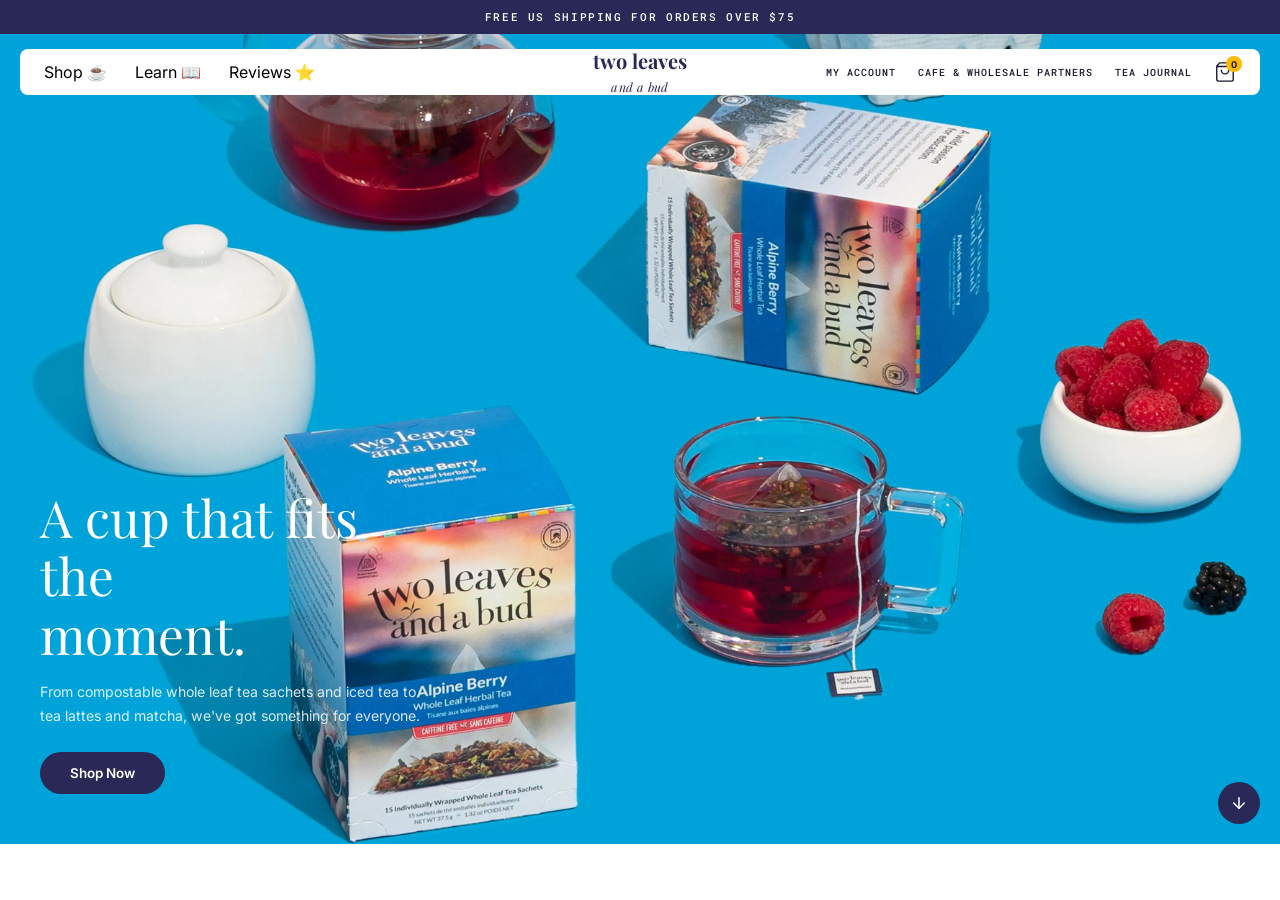
<file: RESPONSIVETASK6/index.html>
<!DOCTYPE html>
<html lang="en">
<head>
  <meta charset="UTF-8">
  <meta name="viewport" content="width=device-width, initial-scale=1.0">
  <meta name="description" content="Two Leaves Tea — Premium whole leaf tea sachets, iced tea, matcha, and more.">
  <title>Two Leaves and a Bud — Premium Whole Leaf Tea</title>
  <link rel="stylesheet" href="style.css">
</head>
<body>

  <div class="announcement-bar">
    Free US Shipping for Orders Over $75
  </div>

  <div class="hero-wrapper">

    <header class="header">
      <div class="nav-left-card">
        <a class="nav-link">Shop <span>☕</span></a>
        <a class="nav-link">Learn <span>📖</span></a>
        <a class="nav-link">Reviews <span>⭐</span></a>
          <div class="logo-text">two leaves<br><em>and a bud</em></div>
      </div>
      <div class="nav-right">
        <a class="nav-link-right">My Account</a>
        <a class="nav-link-right">Cafe &amp; Wholesale Partners</a>
        <a class="nav-link-right">Tea Journal</a>
        <a class="cart">
          <svg viewBox="0 0 24 24" width="22" height="22" fill="none" stroke="#1a1a2e" stroke-width="1.5" stroke-linecap="round" stroke-linejoin="round">
            <path d="M6 2L3 6v14a2 2 0 002 2h14a2 2 0 002-2V6l-3-4z"/>
            <line x1="3" y1="6" x2="21" y2="6"/>
            <path d="M16 10a4 4 0 01-8 0"/>
          </svg>
          <span class="cart-count">0</span>
        </a>
      </div>

      <button class="hamburger" aria-label="Menu">
        <span></span><span></span><span></span>
      </button>
      <a class="logo-m">
        <div class="logo-text">two leaves<br><em>and a bud</em></div>
      </a>
      <a class="cart cart-m">
        <svg viewBox="0 0 24 24" width="22" height="22" fill="none" stroke="#1a1a2e" stroke-width="1.5" stroke-linecap="round" stroke-linejoin="round">
          <path d="M6 2L3 6v14a2 2 0 002 2h14a2 2 0 002-2V6l-3-4z"/>
          <line x1="3" y1="6" x2="21" y2="6"/>
          <path d="M16 10a4 4 0 01-8 0"/>
        </svg>
        <span class="cart-count">0</span>
      </a>
    </header>

    <section class="hero">
      <img class="hero-img" src="AlpineBerry_mobile.webp" alt="Alpine Berry tea products on blue background">
      <div class="hero-content">
        <h1 class="hero-title">A cup that fits the<br>moment.</h1>
        <p class="hero-desc">From compostable whole leaf tea sachets and iced tea to tea lattes and matcha, we've got something for everyone.</p>
        <a href="#" class="btn">Shop Now</a>
      </div>
      <div class="scroll-btn">
        <svg viewBox="0 0 24 24" width="18" height="18" fill="none" stroke="#fff" stroke-width="2" stroke-linecap="round" stroke-linejoin="round">
          <line x1="12" y1="5" x2="12" y2="19"/>
          <polyline points="19 12 12 19 5 12"/>
        </svg>
      </div>
    </section>

  </div>

</body>
</html>
</file>
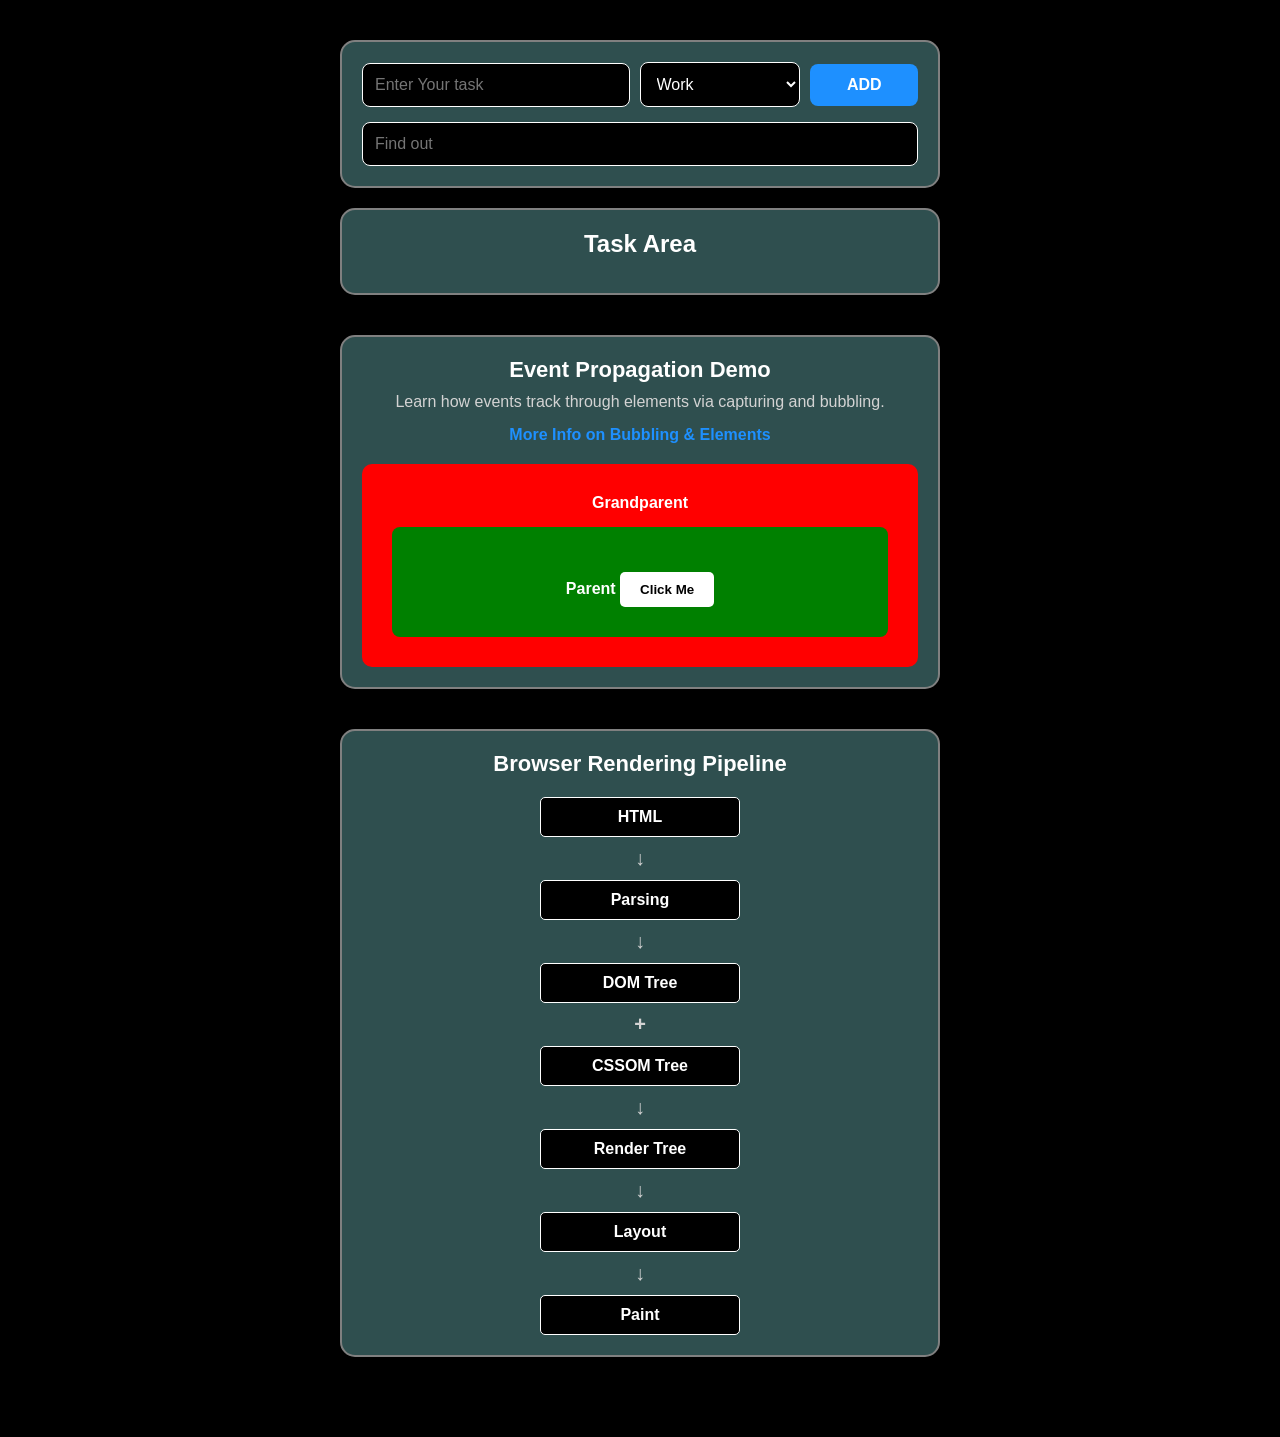
<file: taskManagement/index.html>
<!DOCTYPE html>
<html lang="en">

<head>
    <meta charset="UTF-8">
    <meta name="viewport" content="width=device-width, initial-scale=1.0">
    <title>Task Manager</title>
    <link rel="stylesheet" href="style.css">
</head>

<body>

    <div class="app-container">
        <div class="upperArea">
            <div class="inputArea">
                <input class="inputField" type="text" placeholder="Enter Your task">
                <select>
                    <option value="work">Work</option>
                    <option value="study">Study</option>
                    <option value="college">College</option>
                    <option value="others">Others</option>
                </select>
                <button class="addBtn">ADD</button>
            </div>

            <div class="serachArea">
                <input class="filter" type="text" placeholder="Find out">
            </div>
        </div>

        <div class="lowerArea">
            <h1>Task Area</h1>
            <div class="taskArea">
                <ul></ul>
            </div>
        </div>
    </div>

    <section class="eventDemo">
        <h1>Event Propagation Demo</h1>
        <p>Learn how events track through elements via capturing and bubbling.</p>
        <a class="info-link"
            href="https://developer.mozilla.org/en-US/docs/Learn_web_development/Core/Scripting/Event_bubbling"
            target="_blank" rel="noopener noreferrer">More Info on Bubbling & Elements</a>

        <div id="grandparent">
            Grandparent
            <div id="parent">
                Parent
                <button id="child">Click Me</button>
            </div>
        </div>
    </section>

    <section class="pipeline">
        <h1>Browser Rendering Pipeline</h1>
        <div class="box">HTML</div>
        <div class="arrow">↓</div>
        <div class="box">Parsing</div>
        <div class="arrow">↓</div>
        <div class="box">DOM Tree</div>
        <div class="plus">+</div>
        <div class="box">CSSOM Tree</div>
        <div class="arrow">↓</div>
        <div class="box">Render Tree</div>
        <div class="arrow">↓</div>
        <div class="box">Layout</div>
        <div class="arrow">↓</div>
        <div class="box">Paint</div>
    </section>

    <script src="script.js"></script>
</body>

</html>
</file>
<file: RESPONSIVETASK6/style.css>
@import url('https://fonts.googleapis.com/css2?family=Playfair+Display:ital,wght@0,400;0,500;0,700;1,400&family=Inter:wght@300;400;500;600;700&family=Roboto+Mono:wght@400;500&display=swap');

* {
  margin: 0;
  padding: 0;
  box-sizing: border-box;
}

body {
  font-family: 'Inter', sans-serif;
  overflow-x: hidden;
}

a {
  text-decoration: none;
  color: inherit;
}

img {
  display: block;
}

.announcement-bar {
  background: #2a2857;
  color: #fff;
  text-align: center;
  padding: 10px;
  font-family: 'Roboto Mono', monospace;
  font-size: 0.68rem;
  font-weight: 500;
  letter-spacing: 0.15em;
  text-transform: uppercase;
}

.hero-wrapper {
  position: relative;
}
.header {
  position: absolute;
  top: 15px;
  left: 20px;
  right: 20px;
  background: #fff;
  border-radius: 8px;
  z-index: 10;
  display: flex;
  align-items: center;
  justify-content: space-between; 
  padding: 12px 24px;
}

.nav-left-card {
  display: flex;
  align-items: center;
  gap: 28px;
}

.nav-right {
  display: flex;
  align-items: center;
  gap: 22px;
}

.logo-text {
  position: absolute;
  left: 50%;
  transform: translateX(-50%);
  font-family: 'Playfair Display', serif;
  font-size: 1.25rem;
  font-weight: 700;
  color: #2a2857;
  line-height: 1.15;
  text-align: center;
}

.logo-text em {
  font-size: 0.78rem;
  font-weight: 400;
  letter-spacing: 0.03em;
}

.nav-right {
  flex: 1;
  display: flex;
  align-items: center;
  justify-content: flex-end;
  gap: 22px;
}

.nav-link-right {
  font-family: 'Roboto Mono', monospace;
  font-size: 0.62rem;
  font-weight: 500;
  letter-spacing: 0.1em;
  text-transform: uppercase;
  color: #1a1a2e;
}

.cart {
  position: relative;
  display: flex;
  align-items: center;
  justify-content: center;
}

.cart-count {
  position: absolute;
  top: -5px;
  right: -6px;
  width: 16px;
  height: 16px;
  background: #ffb800; 
  color: #1a1a2e;
  font-size: 0.58rem;
  font-weight: 700;
  border-radius: 50%;
  display: flex;
  align-items: center;
  justify-content: center;
}

.hamburger {
  display: none;
  background: none;
  border: none;
  cursor: pointer;
  width: 28px;
  height: 20px;
  flex-direction: column;
  justify-content: space-between;
}

.hamburger span {
  display: block;
  width: 100%;
  height: 2px;
  background: #1a1a2e;
  border-radius: 2px;
}

.logo-m,
.cart-m {
  display: none;
}

.hero {
  position: relative;
  width: 100%;
  min-height: 90vh;
  background: #00a0e3;
  overflow: hidden;
  display: flex;
  align-items: flex-end;
}

.hero-img {
  position: absolute;
  top: 0;
  left: 0;
  width: 100%;
  height: 100%;
  object-fit: cover;
  object-position: center top;
}

.hero-content {
  position: relative;
  z-index: 2;
  padding: 0 40px 50px;
  max-width: 480px;
}

.hero-title {
  font-family: 'Playfair Display', serif;
  font-size: 3.2rem;
  font-weight: 400;
  color: #fff;
  line-height: 1.15;
  margin-bottom: 16px;
}

.hero-desc {
  font-size: 0.88rem;
  color: rgba(255,255,255,0.85);
  line-height: 1.7;
  margin-bottom: 24px;
}

.btn {
  display: inline-block;
  background: #2a2857;
  color: #fff;
  padding: 13px 30px;
  border-radius: 50px;
  font-size: 0.84rem;
  font-weight: 600;
  font-family: 'Inter', sans-serif;
  border: none;
  cursor: pointer;
  transition: background 0.3s, transform 0.3s;
}

.btn:hover {
  background: #1e1c45;
  transform: translateY(-2px);
}

.scroll-btn {
  position: absolute;
  bottom: 20px;
  right: 20px;
  z-index: 3;
  width: 42px;
  height: 42px;
  background: #2a2857;
  border-radius: 50%;
  display: flex;
  align-items: center;
  justify-content: center;
  cursor: pointer;
  animation: bounce 2s infinite;
}

@keyframes bounce {
  0%, 20%, 50%, 80%, 100% { transform: translateY(0); }
  40% { transform: translateY(-6px); }
  60% { transform: translateY(-3px); }
}

@media (max-width: 1024px) {
  .nav-left-card {
    gap: 18px;
  }
  .nav-right {
    gap: 14px;
  }
  .nav-link-right {
    font-size: 0.56rem;
  }
  .hero-title {
    font-size: 2.6rem;
  }
  .hero-content {
    padding: 0 28px 40px;
  }
}

@media (max-width: 768px) {
  .nav-left-card,
  .nav-right {
    display: none;
  }
  .hamburger {
    display: flex;
  }
  .logo-m {
    display: block;
  }
  .cart-m {
    display: flex;
  }
  .header {
    background: #fff;
    margin: 10px;
    border-radius: 8px;
    padding: 12px 18px;
    right: 0;
    left: 0;
    top: 0;
  }
  .hero {
    min-height: 80vh;
  }
  .hero-content {
    max-width: 100%;
    padding: 0 20px 36px;
    text-align: center;
  }
  .hero-title {
    font-size: 2.1rem;
  }
  .hero-desc {
    font-size: 0.82rem;
  }
  .btn {
    display: block;
    width: 100%;
    text-align: center;
    padding: 15px 30px;
  }
  .scroll-btn {
    width: 38px;
    height: 38px;
    bottom: 16px;
    right: 16px;
  }
}

@media (max-width: 480px) {
  .announcement-bar {
    font-size: 0.55rem;
    padding: 8px;
  }
  .header {
    margin: 8px;
    padding: 10px 14px;
  }
  .logo-text {
    font-size: 1.05rem;
  }
  .logo-text em {
    font-size: 0.65rem;
  }
  .hero {
    min-height: 70vh;
  }
  .hero-content {
    padding: 0 16px 28px;
  }
  .hero-title {
    font-size: 1.7rem;
  }
  .hero-desc {
    font-size: 0.78rem;
  }
}
</file>
<file: taskManagement/style.css>
* {
  margin: 0;
  padding: 0;
  box-sizing: border-box;
}

body {
  background-color: black;
  color: white;
  font-family: sans-serif;
  padding: 40px 20px;
}

.app-container {
  max-width: 600px;
  margin: 0 auto;
  display: flex;
  flex-direction: column;
  gap: 20px;
}

.upperArea, .lowerArea {
  background-color: darkslategrey;
  padding: 20px;
  border-radius: 15px;
  border: 2px solid grey;
}

.upperArea {
  display: flex;
  flex-direction: column;
  gap: 15px;
}

.inputArea {
  display: flex;
  gap: 10px;
  align-items: center;
}

.inputArea input {
  width: 50%;
  padding: 12px;
  font-size: 16px;
  border-radius: 8px;
  border: 1px solid white;
  background-color: black;
  color: white;
}

.inputArea select {
  width: 30%;
  padding: 12px;
  font-size: 16px;
  border-radius: 8px;
  border: 1px solid white;
  background-color: black;
  color: white;
}

.addBtn {
  width: 20%;
  background-color: dodgerblue;
  color: white;
  border: none;
  padding: 12px;
  font-size: 16px;
  font-weight: bold;
  border-radius: 8px;
  cursor: pointer;
}

.addBtn:hover {
  background-color: blue;
}

.serachArea input {
  width: 100%;
  padding: 12px;
  font-size: 16px;
  border-radius: 8px;
  border: 1px solid white;
  background-color: black;
  color: white;
}

.lowerArea h1 {
  font-size: 24px;
  margin-bottom: 15px;
  text-align: center;
}

.taskArea ul {
  list-style-type: none;
  display: flex;
  flex-direction: column;
  gap: 10px;
}

.taskArea li {
  background-color: black;
  padding: 15px;
  border-radius: 10px;
  display: flex;
  align-items: center;
  gap: 10px;
  border: 1px solid grey;
}

.taskTextSpan {
  font-size: 18px;
  word-break: break-word;
  flex: 1;
}

.newEditedText {
  padding: 8px;
  font-size: 16px;
  border-radius: 5px;
  border: 1px solid white;
  background-color: black;
  color: white;
  flex: 1;
}

.taskCategory {
  padding: 5px 10px;
  background-color: grey;
  color: white;
  border-radius: 10px;
  font-size: 12px;
  text-transform: uppercase;
}

.editBtn, .deleteBtn {
  padding: 8px 12px;
  font-size: 14px;
  font-weight: bold;
  border-radius: 5px;
  border: none;
  cursor: pointer;
}

.editBtn {
  background-color: white;
  color: black;
}

.editBtn:hover {
  background-color: lightgrey;
}

.deleteBtn {
  background-color: crimson;
  color: white;
}

.deleteBtn:hover {
  background-color: red;
}

.eventDemo, .pipeline {
  max-width: 600px;
  margin: 40px auto;
  padding: 20px;
  background-color: darkslategrey;
  border-radius: 15px;
  border: 2px solid grey;
  text-align: center;
}

.eventDemo h1, .pipeline h1 {
  font-size: 22px;
  margin-bottom: 10px;
}

.eventDemo p {
  color: lightgrey;
  margin-bottom: 15px;
}

.info-link {
  color: dodgerblue;
  text-decoration: none;
  font-weight: bold;
}

.info-link:hover {
  text-decoration: underline;
}

#grandparent {
  background-color: red;
  color: white;
  padding: 30px;
  margin-top: 20px;
  border-radius: 10px;
  font-weight: bold;
}

#parent {
  background-color: green;
  padding: 30px;
  margin-top: 15px;
  border-radius: 8px;
}

#child {
  background-color: white;
  color: black;
  padding: 10px 20px;
  cursor: pointer;
  border: none;
  border-radius: 5px;
  font-weight: bold;
  margin-top: 15px;
}

.pipeline {
  display: flex;
  flex-direction: column;
  align-items: center;
  gap: 10px;
}

.box {
  padding: 10px 20px;
  width: 200px;
  text-align: center;
  background-color: black;
  color: white;
  border: 1px solid white;
  border-radius: 5px;
  font-size: 16px;
  font-weight: bold;
}

.arrow, .plus {
  font-size: 20px;
  color: lightgrey;
  font-weight: bold;
}
</file>
